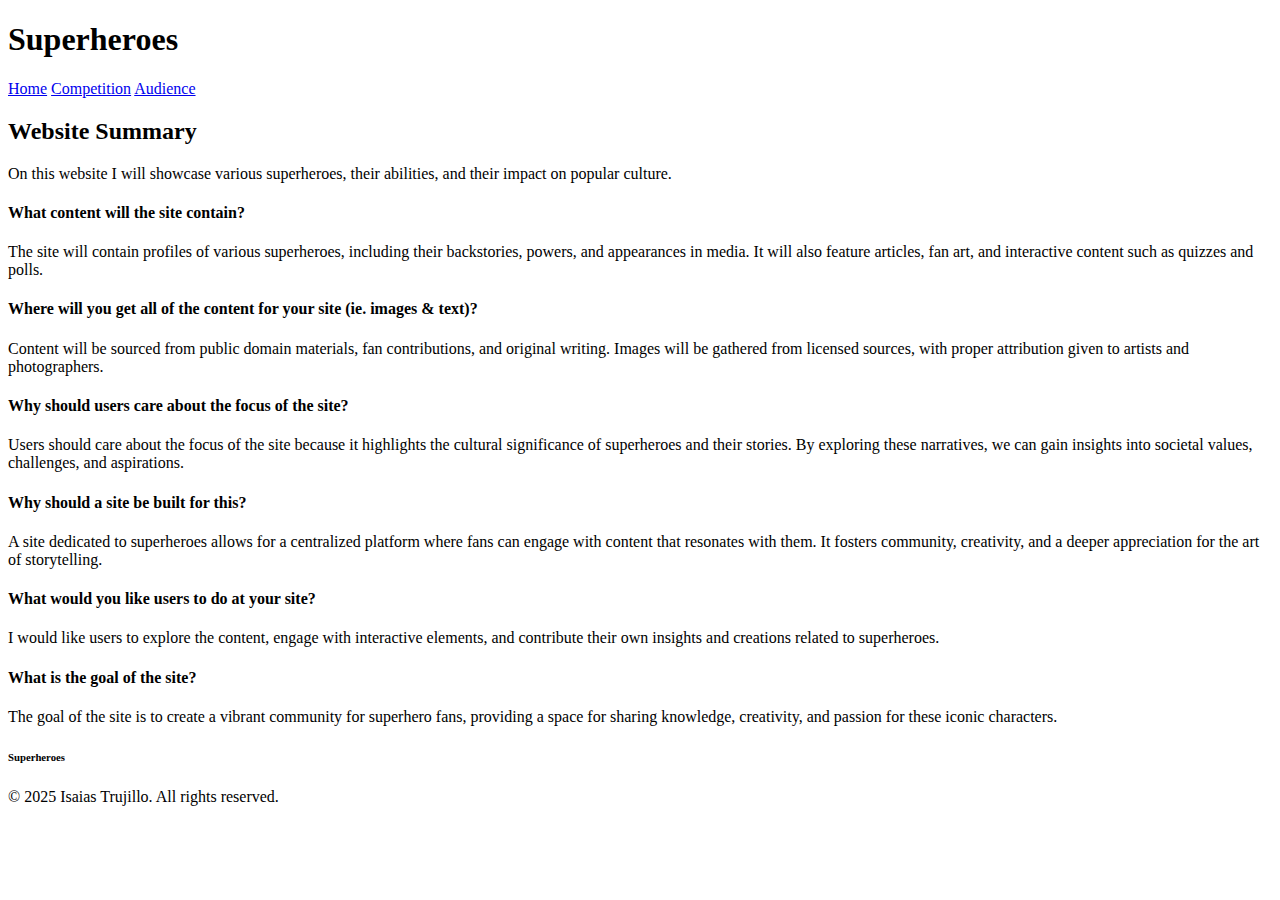
<file: milestone1/index.html>
<!DOCTYPE html>
<html lang="en">
<head>
    <meta charset="UTF-8">
    <meta name="robots" content="noindex, nofollow">
    <title>Milestone 1</title>
</head>
<body>
    <header>
        <h1> Superheroes</h1>

    <nav>
<a href="index.html">Home</a>
<a href="competition.html">Competition</a>
<a href="audience.html">Audience</a>
</nav>
    </header>
<main>
    <section>
         <h2>Website Summary</h2>
        <p>On this website I will showcase various superheroes, their abilities, and their impact on popular culture.</p>
    </section>
 <section> 
    <h4>What content will the site contain?</h4>
        <p>The site will contain profiles of various superheroes, including their backstories, powers, and appearances in media. It will also feature articles, fan art, and interactive content such as quizzes and polls.</p>
    <h4><b>Where will you get all of the content for your site (ie. images & text)?</b></h4>
        <p>Content will be sourced from public domain materials, fan contributions, and original writing. Images will be gathered from licensed sources, with proper attribution given to artists and photographers.</p>
</section>
<h4>Why should users care about the focus of the site?</h4>
<p>Users should care about the focus of the site because it highlights the cultural significance of superheroes and their stories. By exploring these narratives, we can gain insights into societal values, challenges, and aspirations.</p>
<h4>Why should a site be built for this?</h4>
<p>A site dedicated to superheroes allows for a centralized platform where fans can engage with content that resonates with them. It fosters community, creativity, and a deeper appreciation for the art of storytelling.</p>
</section>

<h4>What would you like users to do at your site?</h4>
<p>I would like users to explore the content, engage with interactive elements, and contribute their own insights and creations related to superheroes.</p>
<h4>What is the goal of the site?</h4>
<p>The goal of the site is to create a vibrant community for superhero fans, providing a space for sharing knowledge, creativity, and passion for these iconic characters.</p>
<section>
        
</main>
<footer>
    <h6>Superheroes</h6>&copy; 2025 Isaias Trujillo. All rights reserved.</h6>
</footer>
</body>
</html>
</file>
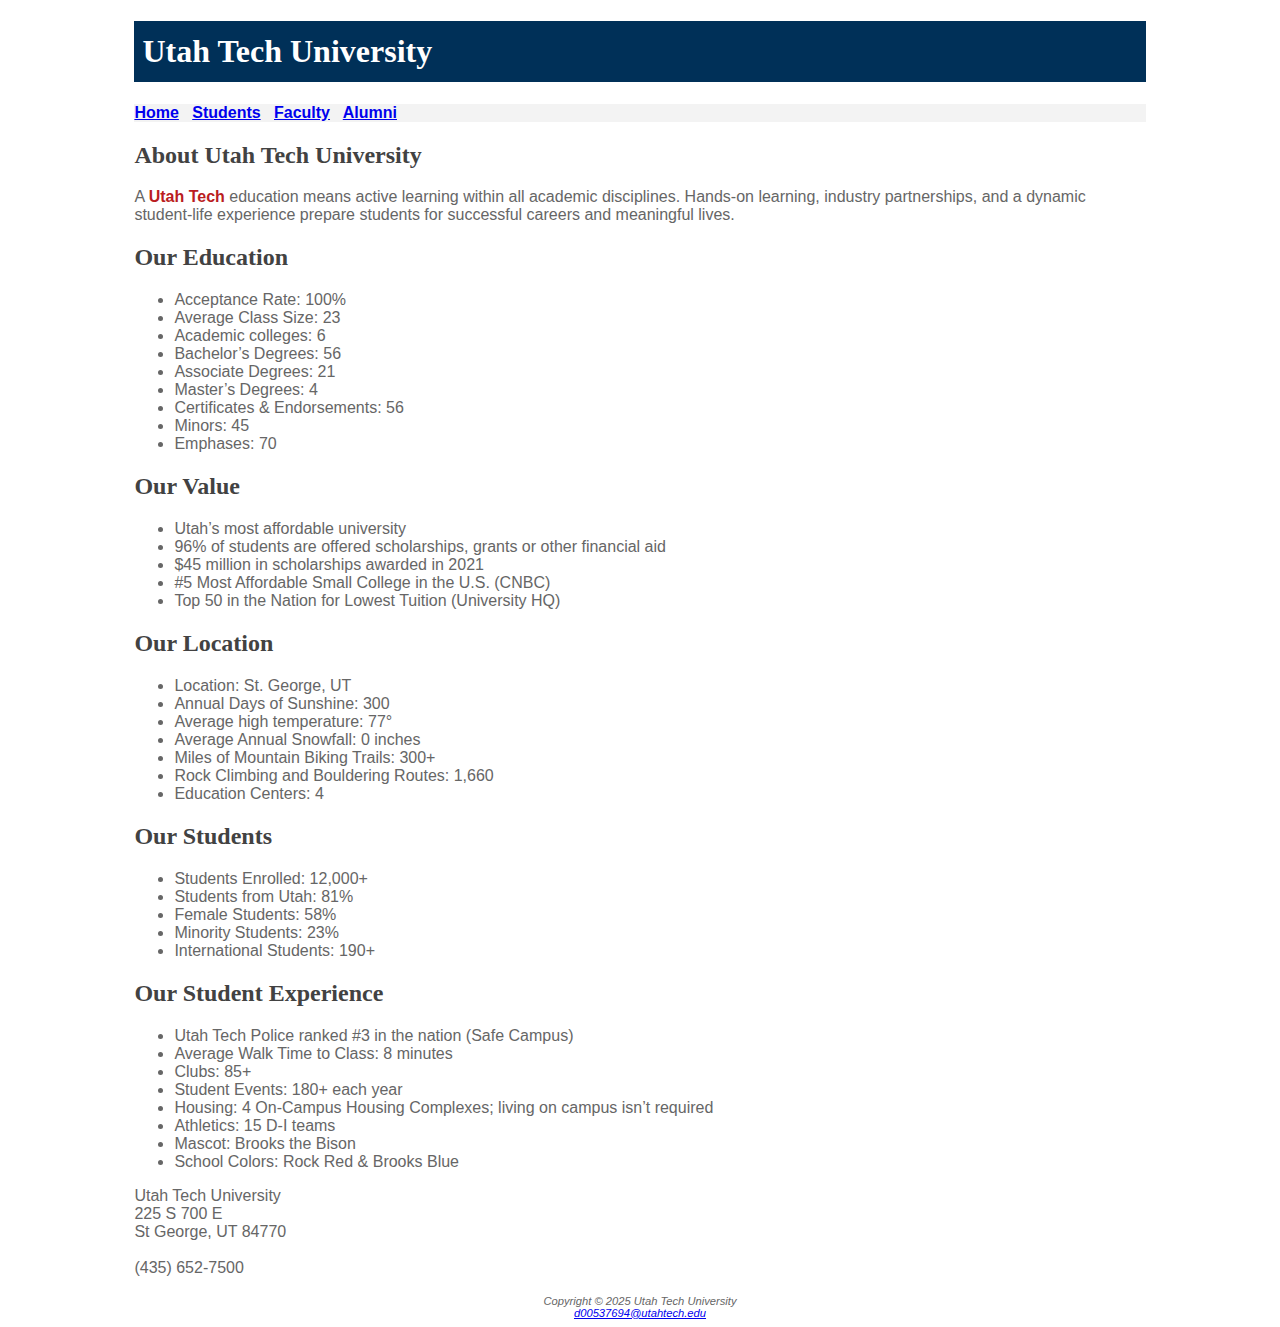
<file: utahtech2/index.html>
<!DOCTYPE html>
<html lang="en">
<head>
<title>Utah Tech University</title>
  <meta charset="utf-8">
  <meta name="robots" content="noindex, nofollow">
  <link rel="stylesheet" href="style.css">
</head>
<body>
    <div id = "wrapper">
  <header>
   <h1>Utah Tech University</h1>
  </header>
  <nav>
      <a href="index.html">Home</a> &nbsp;
      <a href="students.html">Students</a> &nbsp;
      <a href="faculty.html">Faculty</a> &nbsp;
      <a href="alumni.html">Alumni</a>
  </nav>
  <main>
    <h2>About Utah Tech University</h2>
    <p>A <span class = "ut">Utah Tech</span> education means active learning within all academic disciplines. Hands-on learning, industry partnerships, and a dynamic student-life experience prepare students for successful careers and meaningful lives.</p>
    <h2>Our Education</h2>
    <ul>
      <li>Acceptance Rate: 100%</li>
      <li>Average Class Size: 23</li>
      <li>Academic colleges: 6</li>
      <li>Bachelor’s Degrees: 56</li>
      <li>Associate Degrees: 21</li>
      <li>Master’s Degrees: 4</li>
      <li>Certificates & Endorsements: 56</li>
      <li>Minors: 45</li>
      <li>Emphases: 70</li>
    </ul>
    <h2>Our Value</h2>
    <ul>
      <li>Utah’s most affordable university</li>
      <li>96% of students are offered scholarships, grants or other financial aid</li>
      <li>$45 million in scholarships awarded in 2021</li>
      <li>#5 Most Affordable Small College in the U.S. (CNBC)</li>
      <li>Top 50 in the Nation for Lowest Tuition (University HQ)</li>
    </ul>
    <h2>Our Location</h2>
    <ul>
      <li>Location: St. George, UT</li>
      <li>Annual Days of Sunshine: 300</li>
      <li>Average high temperature: 77°</li>
      <li>Average Annual Snowfall: 0 inches</li>
      <li>Miles of Mountain Biking Trails: 300+</li>
      <li>Rock Climbing and Bouldering Routes: 1,660</li>
      <li>Education Centers: 4</li>
    </ul>
    <h2>Our Students</h2>
    <ul>
      <li>Students Enrolled: 12,000+</li>
      <li>Students from Utah: 81%</li>
      <li>Female Students: 58%</li>
      <li>Minority Students: 23%</li>
      <li>International Students: 190+</li>
    </ul>
    <h2>Our Student Experience</h2>
    <ul>
      <li>Utah Tech Police ranked #3 in the nation (Safe Campus)</li>
      <li>Average Walk Time to Class: 8 minutes</li>
      <li>Clubs: 85+</li>
      <li>Student Events: 180+ each year</li>
      <li>Housing: 4 On-Campus Housing Complexes; living on campus isn’t required</li>
      <li>Athletics: 15 D-I teams</li>
      <li>Mascot: Brooks the Bison</li>
      <li>School Colors: Rock Red & Brooks Blue</li>
    </ul>
    <div>
      Utah Tech University<br>
      225 S 700 E<br>
      St George, UT 84770<br><br>
      (435) 652-7500<br><br>
    </div>
  </main>
  <footer>
      Copyright &copy; 2025 Utah Tech University<br>
      <a href="mailto:d00537694@utahtech.edu">d00537694@utahtech.edu</a>
  </footer>
</div>
</body>
</html>
</file>
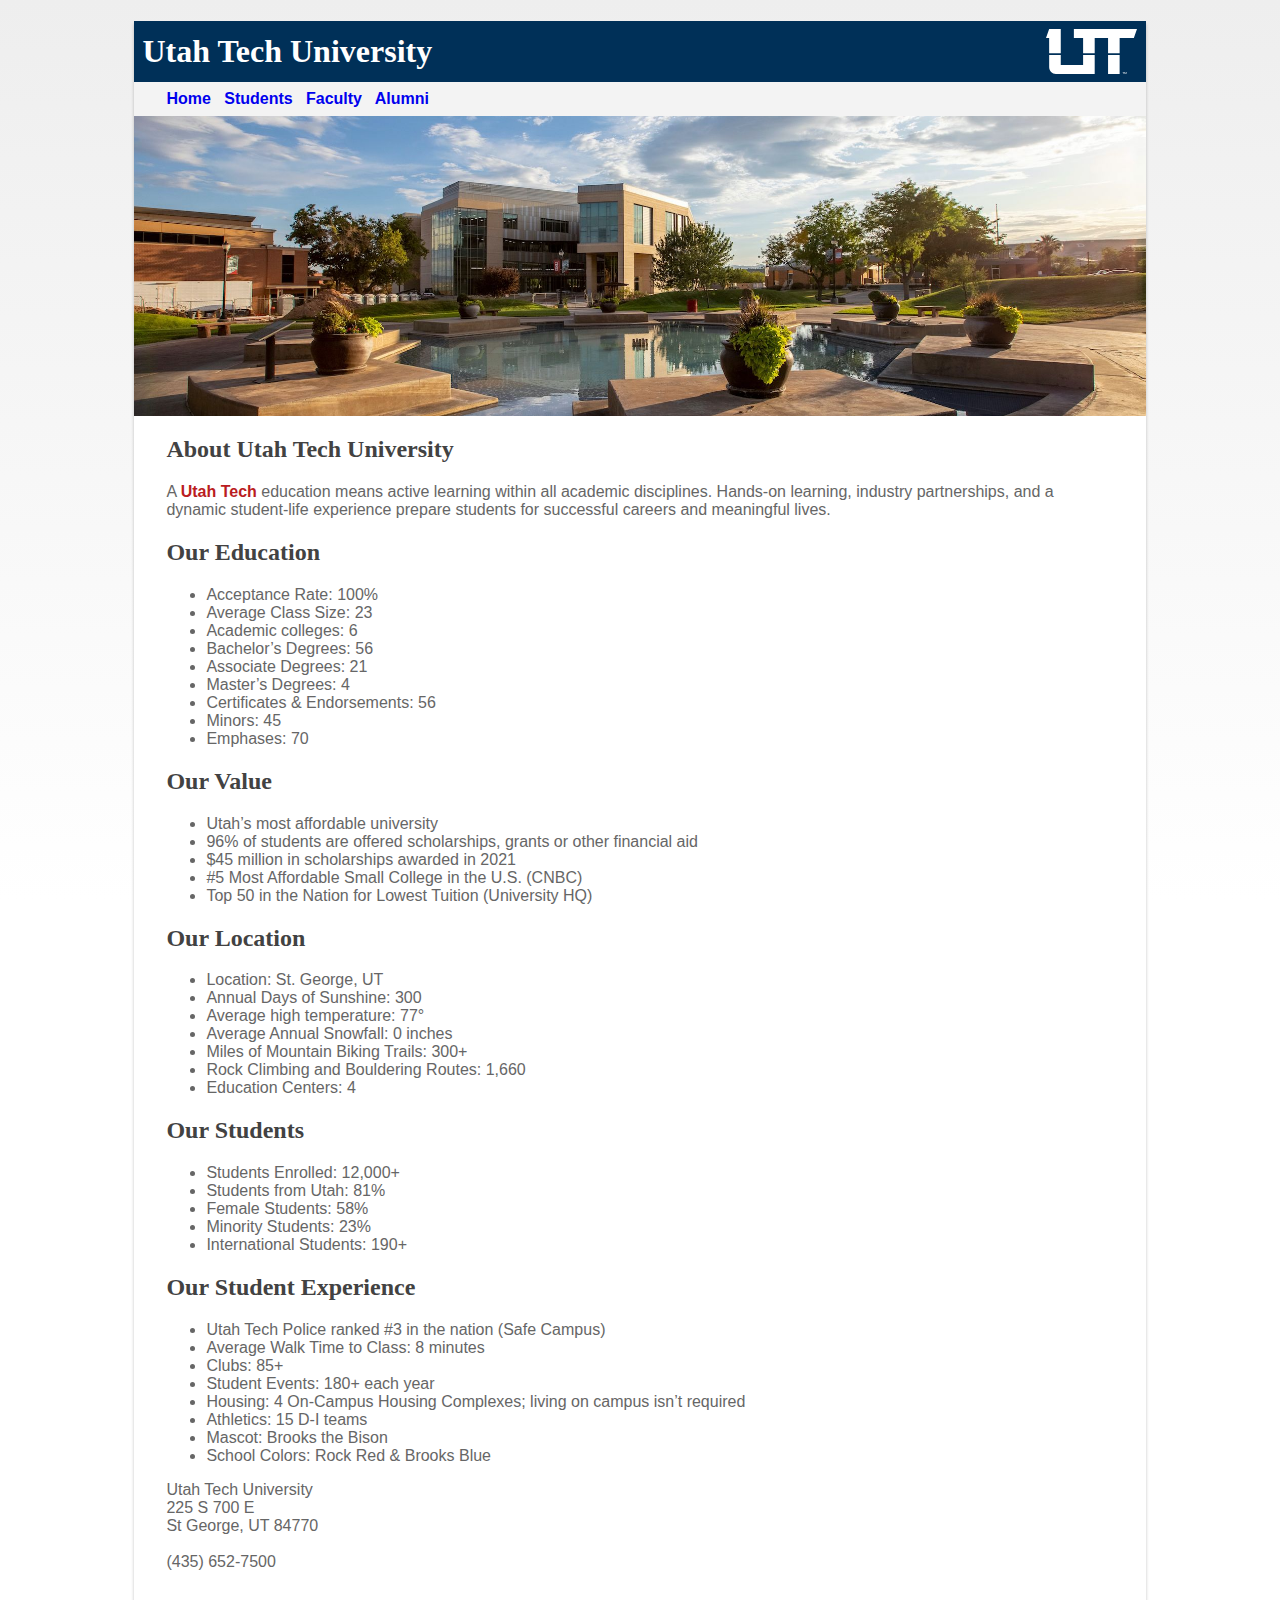
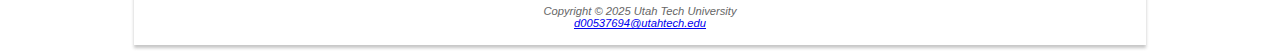
<file: utahtech3/index.html>
<!DOCTYPE html>
<html lang="en">
<head>

<title>Utah Tech University</title>
  <meta charset="utf-8">
  <meta name="robots" content="noindex, nofollow">
  <link rel="stylesheet" href="style.css">
</head>
<body>
<div id = "wrapper">
  <header>
   <h1>Utah Tech University</h1>
  </header>
  <nav>
      <a href="index.html">Home</a> &nbsp;
      <a href="students.html">Students</a> &nbsp;
      <a href="faculty.html">Faculty</a> &nbsp;
      <a href="alumni.html">Alumni</a>
  </nav>
  <div id="homehero"> 
  </div>
  <main>
    <h2>About Utah Tech University</h2>
    <p>A <span class = "ut">Utah Tech</span> education means active learning within all academic disciplines. Hands-on learning, industry partnerships, and a dynamic student-life experience prepare students for successful careers and meaningful lives.</p>
    <h2>Our Education</h2>
    <ul>
      <li>Acceptance Rate: 100%</li>
      <li>Average Class Size: 23</li>
      <li>Academic colleges: 6</li>
      <li>Bachelor’s Degrees: 56</li>
      <li>Associate Degrees: 21</li>
      <li>Master’s Degrees: 4</li>
      <li>Certificates & Endorsements: 56</li>
      <li>Minors: 45</li>
      <li>Emphases: 70</li>
    </ul>
    <h2>Our Value</h2>
    <ul>
      <li>Utah’s most affordable university</li>
      <li>96% of students are offered scholarships, grants or other financial aid</li>
      <li>$45 million in scholarships awarded in 2021</li>
      <li>#5 Most Affordable Small College in the U.S. (CNBC)</li>
      <li>Top 50 in the Nation for Lowest Tuition (University HQ)</li>
    </ul>
    <h2>Our Location</h2>
    <ul>
      <li>Location: St. George, UT</li>
      <li>Annual Days of Sunshine: 300</li>
      <li>Average high temperature: 77°</li>
      <li>Average Annual Snowfall: 0 inches</li>
      <li>Miles of Mountain Biking Trails: 300+</li>
      <li>Rock Climbing and Bouldering Routes: 1,660</li>
      <li>Education Centers: 4</li>
    </ul>
    <h2>Our Students</h2>
    <ul>
      <li>Students Enrolled: 12,000+</li>
      <li>Students from Utah: 81%</li>
      <li>Female Students: 58%</li>
      <li>Minority Students: 23%</li>
      <li>International Students: 190+</li>
    </ul>
    <h2>Our Student Experience</h2>
    <ul>
      <li>Utah Tech Police ranked #3 in the nation (Safe Campus)</li>
      <li>Average Walk Time to Class: 8 minutes</li>
      <li>Clubs: 85+</li>
      <li>Student Events: 180+ each year</li>
      <li>Housing: 4 On-Campus Housing Complexes; living on campus isn’t required</li>
      <li>Athletics: 15 D-I teams</li>
      <li>Mascot: Brooks the Bison</li>
      <li>School Colors: Rock Red & Brooks Blue</li>
    </ul>
    <div>
      Utah Tech University<br>
      225 S 700 E<br>
      St George, UT 84770<br><br>
      (435) 652-7500<br><br>
    </div>
  </main>
  <footer>
      Copyright &copy; 2025 Utah Tech University<br>
      <a href="mailto:d00537694@utahtech.edu">d00537694@utahtech.edu</a>
  </footer>
</div>
</body>
</html>
</file>
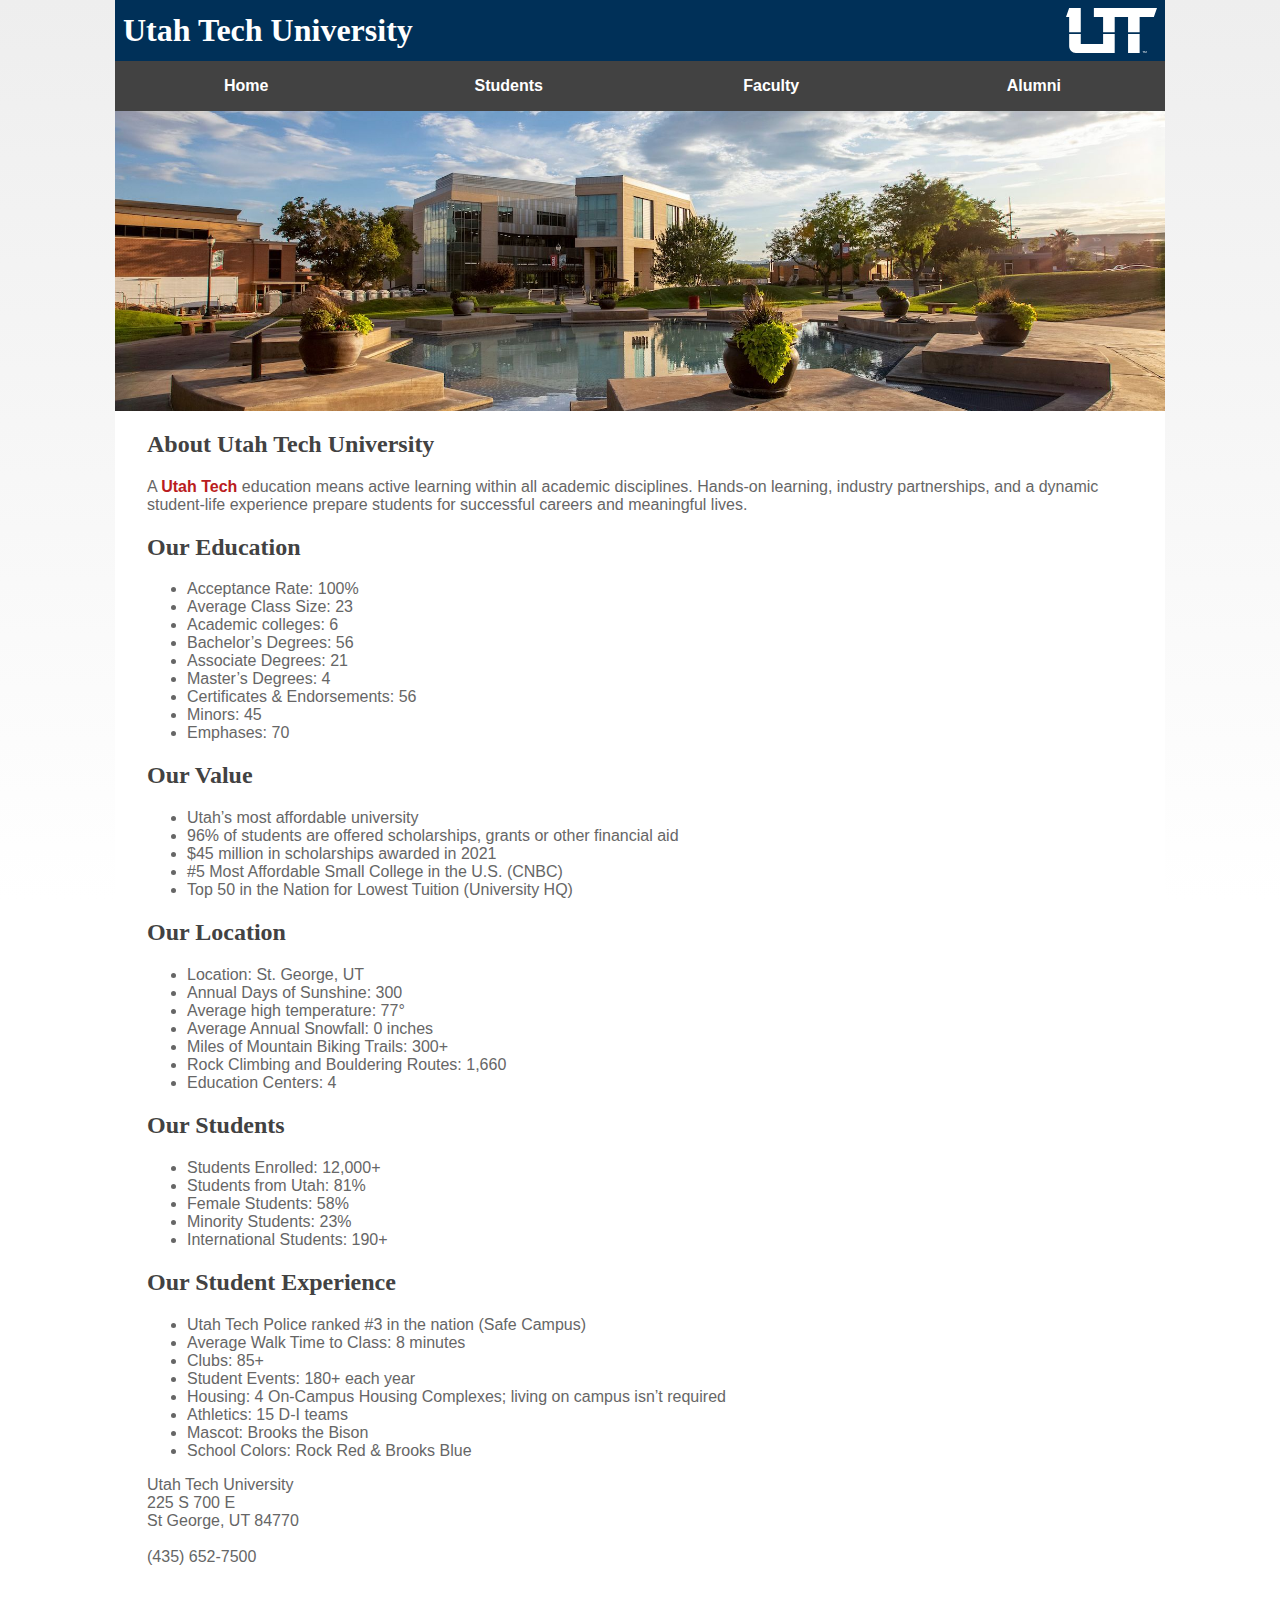
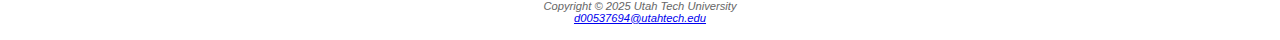
<file: utahtech4/index.html>
<!DOCTYPE html>
<html lang="en">
<head>

<title>Utah Tech University</title>
  <meta charset="utf-8">
  <meta name="robots" content="noindex, nofollow">
  <link rel="stylesheet" href="style.css">
</head>
<body>
<div id = "wrapper">
  <header>
    <h1><a href="index.html">Utah Tech University</a></h1>
  </header>
  <nav>
    <ul>
      <li><a href="index.html">Home</a></li>
      <li><a href="students.html">Students</a></li>
      <li><a href="faculty.html">Faculty</a></li>
      <li><a href="alumni.html">Alumni</a></li>
    </ul>
  </nav>
  <div id="homehero"> 
  </div>
  <main>
    <h2>About Utah Tech University</h2>
    <p>A <span class = "ut">Utah Tech</span> education means active learning within all academic disciplines. Hands-on learning, industry partnerships, and a dynamic student-life experience prepare students for successful careers and meaningful lives.</p>
    <h2>Our Education</h2>
    <ul>
      <li>Acceptance Rate: 100%</li>
      <li>Average Class Size: 23</li>
      <li>Academic colleges: 6</li>
      <li>Bachelor’s Degrees: 56</li>
      <li>Associate Degrees: 21</li>
      <li>Master’s Degrees: 4</li>
      <li>Certificates & Endorsements: 56</li>
      <li>Minors: 45</li>
      <li>Emphases: 70</li>
    </ul>
    <h2>Our Value</h2>
    <ul>
      <li>Utah’s most affordable university</li>
      <li>96% of students are offered scholarships, grants or other financial aid</li>
      <li>$45 million in scholarships awarded in 2021</li>
      <li>#5 Most Affordable Small College in the U.S. (CNBC)</li>
      <li>Top 50 in the Nation for Lowest Tuition (University HQ)</li>
    </ul>
    <h2>Our Location</h2>
    <ul>
      <li>Location: St. George, UT</li>
      <li>Annual Days of Sunshine: 300</li>
      <li>Average high temperature: 77°</li>
      <li>Average Annual Snowfall: 0 inches</li>
      <li>Miles of Mountain Biking Trails: 300+</li>
      <li>Rock Climbing and Bouldering Routes: 1,660</li>
      <li>Education Centers: 4</li>
    </ul>
    <h2>Our Students</h2>
    <ul>
      <li>Students Enrolled: 12,000+</li>
      <li>Students from Utah: 81%</li>
      <li>Female Students: 58%</li>
      <li>Minority Students: 23%</li>
      <li>International Students: 190+</li>
    </ul>
    <h2>Our Student Experience</h2>
    <ul>
      <li>Utah Tech Police ranked #3 in the nation (Safe Campus)</li>
      <li>Average Walk Time to Class: 8 minutes</li>
      <li>Clubs: 85+</li>
      <li>Student Events: 180+ each year</li>
      <li>Housing: 4 On-Campus Housing Complexes; living on campus isn’t required</li>
      <li>Athletics: 15 D-I teams</li>
      <li>Mascot: Brooks the Bison</li>
      <li>School Colors: Rock Red & Brooks Blue</li>
    </ul>
    <div>
      Utah Tech University<br>
      225 S 700 E<br>
      St George, UT 84770<br><br>
      (435) 652-7500<br><br>
    </div>
  </main>
  <footer>
      Copyright &copy; 2025 Utah Tech University<br>
      <a href="mailto:d00537694@utahtech.edu">d00537694@utahtech.edu</a>
  </footer>
</div>
</body>
</html>
</file>
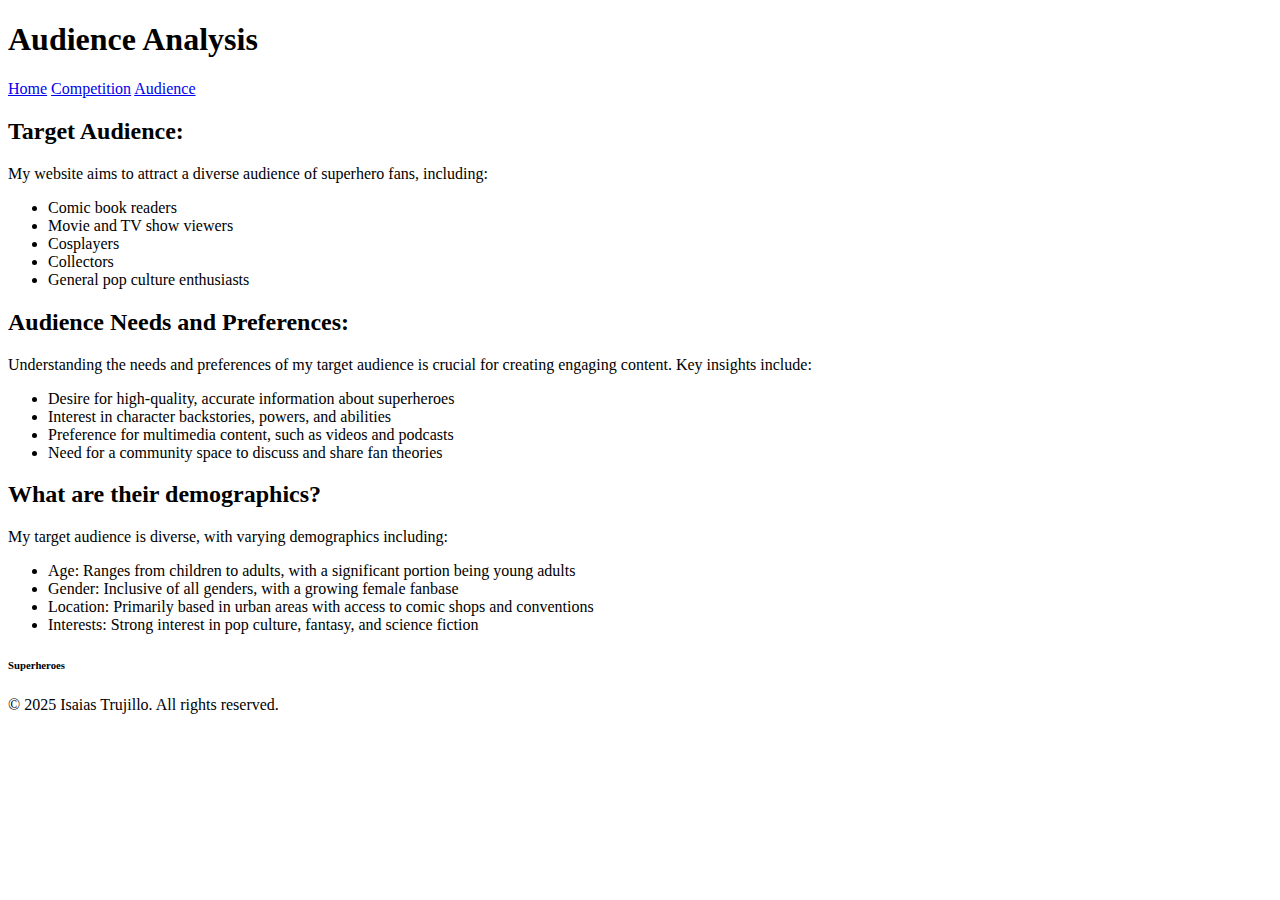
<file: milestone1/audience.html>
<!DOCTYPE html>
<html lang="en">
<head>
    <meta charset="UTF-8">
    <meta name="robots" content="noindex, nofollow">
    <title>Audience Analysis</title>
</head>
<body>
    <header>
        <h1>Audience Analysis</h1>
        <nav>
            <a href="index.html">Home</a>
            <a href="competition.html">Competition</a>
            <a href="audience.html">Audience</a>
        </nav>
    </header>
    <main>
        <section>
            <h2>Target Audience:</h2>
            <p>My website aims to attract a diverse audience of superhero fans, including:
                <ul>
                    <li>Comic book readers</li>
                    <li>Movie and TV show viewers</li>
                    <li>Cosplayers</li>
                    <li>Collectors</li>
                    <li>General pop culture enthusiasts</li>
                </ul>
            </p>
        </section>
        <section>
            <h2>Audience Needs and Preferences:</h2>
            <p>Understanding the needs and preferences of my target audience is crucial for creating engaging content. Key insights include:
                <ul>
                    <li>Desire for high-quality, accurate information about superheroes</li>
                    <li>Interest in character backstories, powers, and abilities</li>
                    <li>Preference for multimedia content, such as videos and podcasts</li>
                    <li>Need for a community space to discuss and share fan theories</li>
                </ul>
            </p>
        </section>
        <section>
            <h2> What are their demographics?</h2>
            <p>My target audience is diverse, with varying demographics including:
                <ul>
                    <li>Age: Ranges from children to adults, with a significant portion being young adults</li>
                    <li>Gender: Inclusive of all genders, with a growing female fanbase</li>
                    <li>Location: Primarily based in urban areas with access to comic shops and conventions</li>
                    <li>Interests: Strong interest in pop culture, fantasy, and science fiction</li>
                </ul>
            </p>
        </section>
    </main>
    <footer>
        <h6>Superheroes</h6>&copy; 2025 Isaias Trujillo. All rights reserved.</h6>
    </footer>
</body>
</html>
</file>
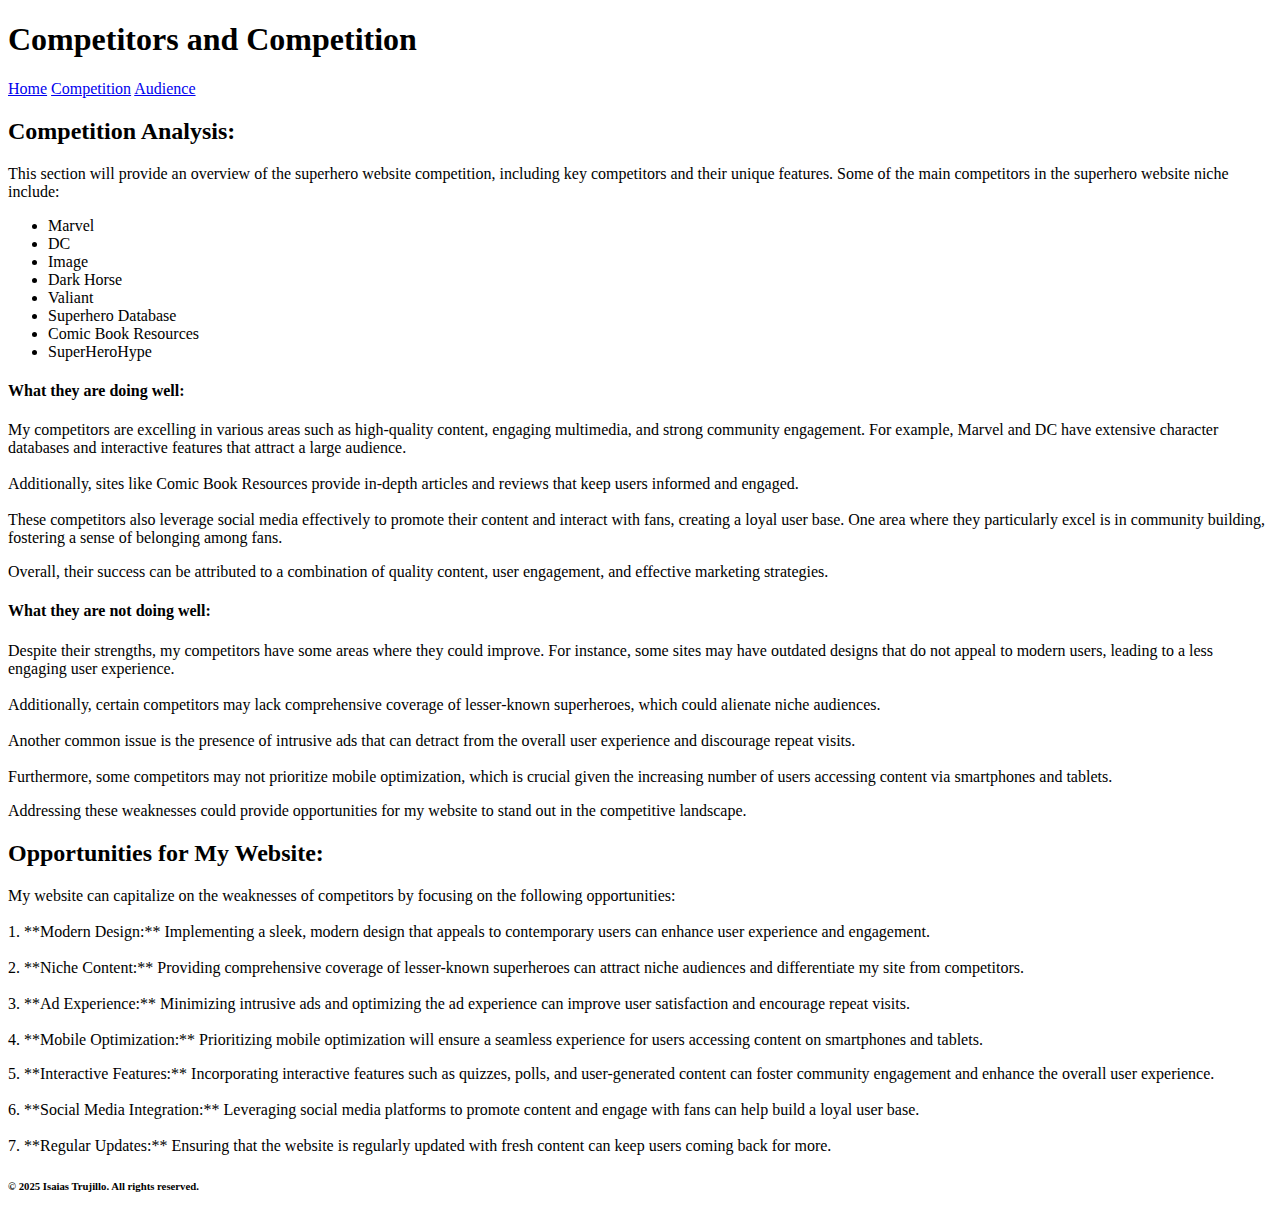
<file: milestone1/competition.html>
<!DOCTYPE html>
<html lang="en">
<head>
    <meta charset="UTF-8">
    <meta name="robots" content="noindex, nofollow">
    <title>Competitors and Competition</title>
</head>
<body>
    <header>
        <h1>Competitors and Competition</h1>
        <nav>
            <a href="index.html">Home</a>
            <a href="competition.html">Competition</a>
            <a href="audience.html">Audience</a>
        </nav>
    </header>
    <main>
        <section>
            <h2>Competition Analysis:</h2>
            <p>This section will provide an overview of the superhero website competition, including key competitors and their unique features.
                Some of the main competitors in the superhero website niche include:
            </p>
                <ul>    
                    <li>Marvel</li>
                    <li>DC</li>
                    <li>Image</li>
                    <li>Dark Horse</li>
                    <li>Valiant</li>
                    <li>Superhero Database</li>
                    <li>Comic Book Resources</li>
                    <li>SuperHeroHype</li>
                </ul>
            </p>
        </section>
        <section>
            <h4> What they are doing well:</h4>
            <p>My competitors are excelling in various areas such as high-quality content, engaging multimedia, and strong community engagement. For example, Marvel and DC have extensive character databases and interactive features that attract a large audience.
                <br><br>Additionally, sites like Comic Book Resources provide in-depth articles and reviews that keep users informed and engaged.
                <br><br>These competitors also leverage social media effectively to promote their content and interact with fans, creating a loyal user base.
                One area where they particularly excel is in community building, fostering a sense of belonging among fans.
                <P>Overall, their success can be attributed to a combination of quality content, user engagement, and effective marketing strategies.</P>

            </p>

            <h4>What they are not doing well:</h4>
            <p>Despite their strengths, my competitors have some areas where they could improve. For instance, some sites may have outdated designs that do not appeal to modern users, leading to a less engaging user experience.
                <br><br>Additionally, certain competitors may lack comprehensive coverage of lesser-known superheroes, which could alienate niche audiences.
                <br><br>Another common issue is the presence of intrusive ads that can detract from the overall user experience and discourage repeat visits.
                <br><br>Furthermore, some competitors may not prioritize mobile optimization, which is crucial given the increasing number of users accessing content via smartphones and tablets.
                <P>Addressing these weaknesses could provide opportunities for my website to stand out in the competitive landscape.</P>
        </section>
        <h2>Opportunities for My Website:</h2>
        <p>My website can capitalize on the weaknesses of competitors by focusing on the following opportunities:
            <br><br>1. **Modern Design:** Implementing a sleek, modern design that appeals to contemporary users can enhance user experience and engagement.
            <br><br>2. **Niche Content:** Providing comprehensive coverage of lesser-known superheroes can attract niche audiences and differentiate my site from competitors.
            <br><br>3. **Ad Experience:** Minimizing intrusive ads and optimizing the ad experience can improve user satisfaction and encourage repeat visits.
            <br><br>4. **Mobile Optimization:** Prioritizing mobile optimization will ensure a seamless experience for users accessing content on smartphones and tablets.
        </p>
        <p>5. **Interactive Features:** Incorporating interactive features such as quizzes, polls, and user-generated content can foster community engagement and enhance the overall user experience.
            <br><br>6. **Social Media Integration:** Leveraging social media platforms to promote content and engage with fans can help build a loyal user base.
            <br><br>7. **Regular Updates:** Ensuring that the website is regularly updated with fresh content can keep users coming back for more.
    </main>
    <footer>
        <h6>&copy; 2025 Isaias Trujillo. All rights reserved.</h6>
    </footer>
</body>
</html>
</file>
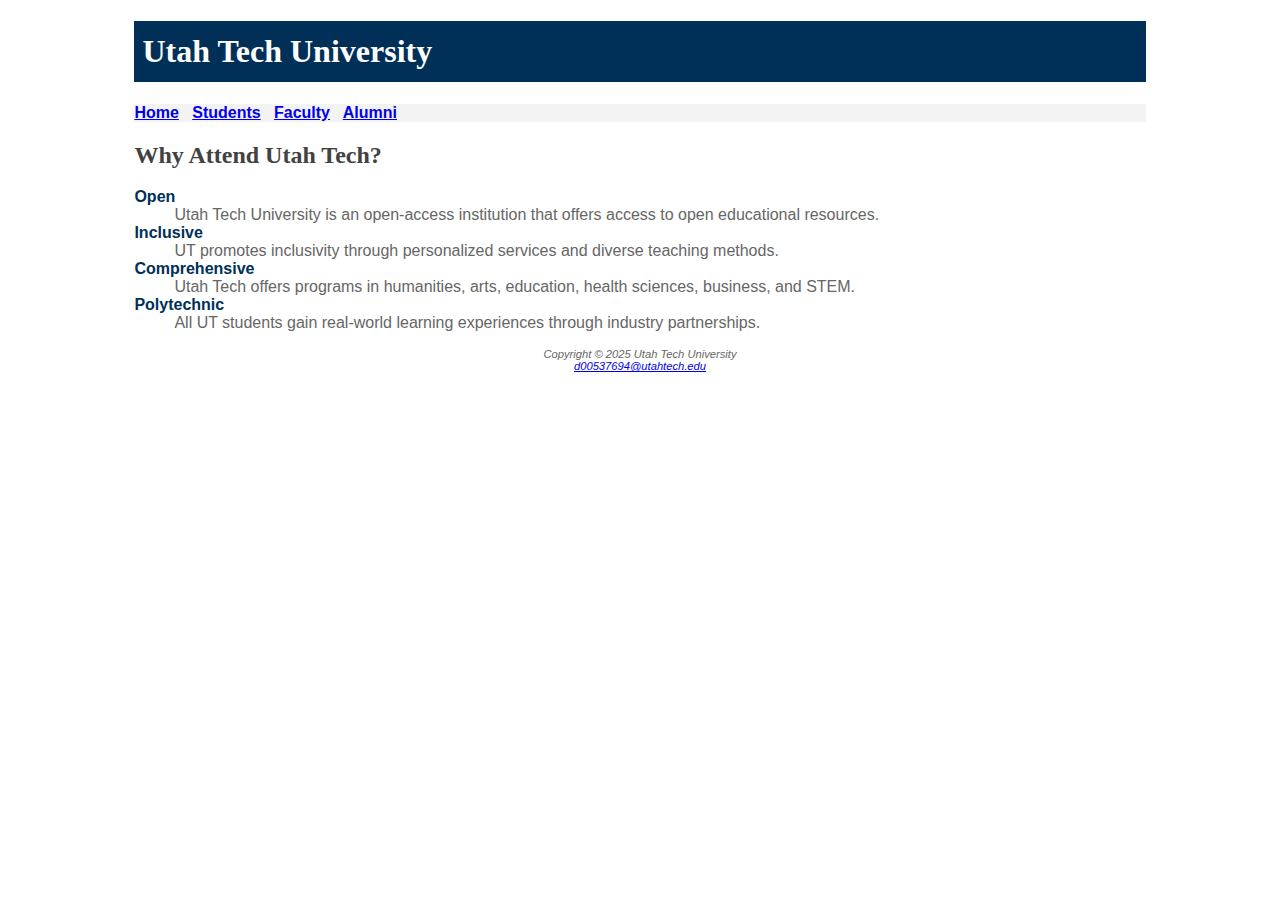
<file: utahtech2/students.html>
<!DOCTYPE html>
<html lang="en">
<head>
<title>Utah Tech University :: Students</title>
  <meta charset="utf-8">
  <meta name="robots" content="noindex, nofollow">
  <link rel="stylesheet" href="style.css">
</head>
<body>
    <div id = "wrapper">
  <header>
    <h1>Utah Tech University</h1>
  </header>
  <nav>
      <a href="index.html">Home</a> &nbsp;
      <a href="students.html">Students</a> &nbsp;
      <a href="faculty.html">Faculty</a> &nbsp;
      <a href="alumni.html">Alumni</a>
  </nav>
  <main>
    <h2>Why Attend Utah Tech?</h2>
    <dl>
      <dt>Open</dt>
      <dd>Utah Tech University is an open-access institution that offers access to open educational resources.</dd>
      <dt>Inclusive</dt>
      <dd>UT promotes inclusivity through personalized services and diverse teaching methods.</dd>
      <dt>Comprehensive</dt>
      <dd>Utah Tech offers programs in humanities, arts, education, health sciences, business, and STEM.</dd>
      <dt>Polytechnic</dt> <dd>All UT students gain real-world learning experiences through industry partnerships.</dd>
    </dl>
  </main>
  <footer>
      Copyright &copy; 2025 Utah Tech University<br>
      <a href="mailto:d00537694@utahtech.edu">d00537694@utahtech.edu</a>
  </footer>
</div>
</body>
</html>
</file>
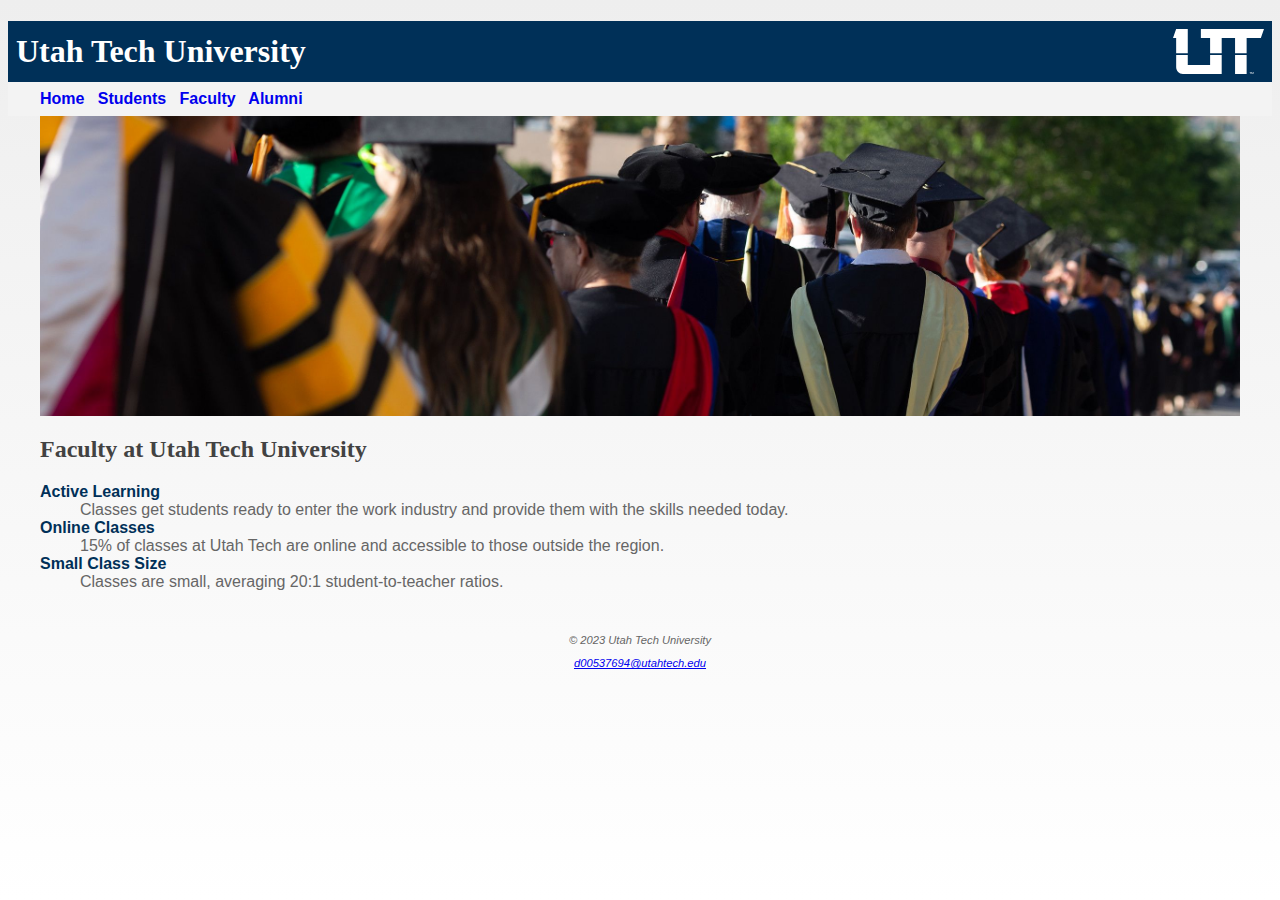
<file: utahtech3/faculty.html>
<!DOCTYPE html>
<html lang="en">
<head>
    <meta charset="UTF-8">
    <meta name="robots" content="noindex, nofollow">
    <title>Faculty Page</title>
    <link rel="stylesheet" href="style.css">
</head>
<body>
    <header>
        <h1> Utah Tech University</h1>
    </header>
    <nav>
      <a href="index.html">Home</a> &nbsp;
      <a href="students.html">Students</a> &nbsp;
      <a href="faculty.html">Faculty</a> &nbsp;
      <a href="alumni.html">Alumni</a>
  </nav>
    <main>
        <div id="facultyhero">
        </div>
        <h2>Faculty at Utah Tech University</h2>
        <dl>
            <dt>Active  Learning</dt>
            <dd>Classes get students ready to enter the work industry and provide them with the skills needed today.</dd>
            <dt>Online Classes</dt>
            <dd>15% of classes at Utah Tech are online and accessible to those outside the region.</dd>
            <dt>Small Class Size</dt>
            <dd>Classes are small, averaging 20:1 student-to-teacher ratios.</dd>
        </dl>
    </main>
    <footer>
        <p>&copy; 2023 Utah Tech University</p>
        <a href="mailto:d00537694@utahtech.edu">d00537694@utahtech.edu</a>
    </footer>
</body>
</html>
</file>
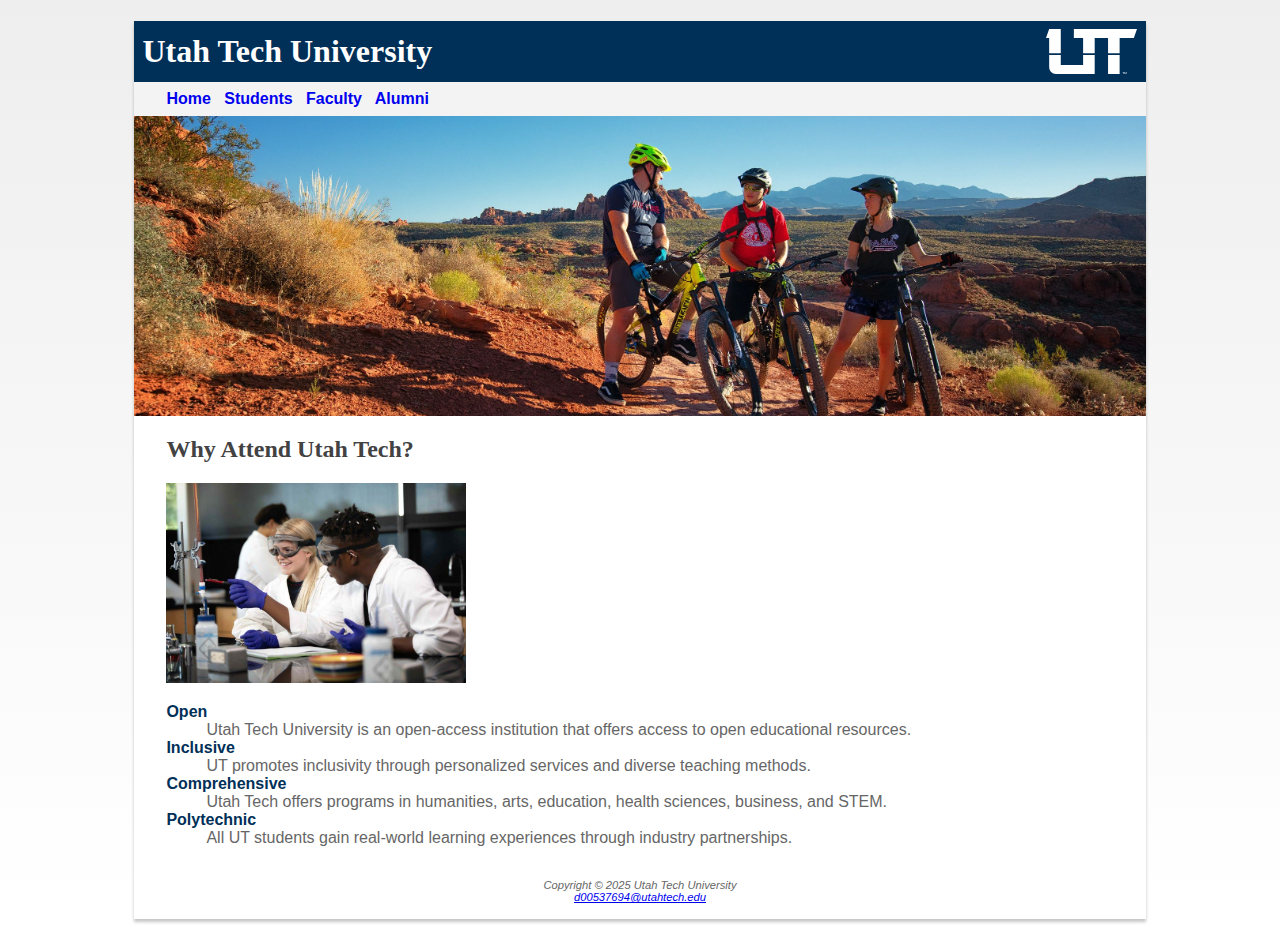
<file: utahtech3/students.html>
<!DOCTYPE html>
<html lang="en">

<head>
  <title>Utah Tech University :: Students</title>
  <meta charset="utf-8">
  <meta name="robots" content="noindex, nofollow">
  <link rel="stylesheet" href="style.css">
</head>
<body>
  <div id="wrapper"> 
    <header>
      <h1>Utah Tech University</h1>
    </header>
    <nav>
      <a href="index.html">Home</a> &nbsp;
      <a href="students.html">Students</a> &nbsp;
      <a href="faculty.html">Faculty</a> &nbsp;
      <a href="alumni.html">Alumni</a>
    </nav>
        <div id="studenthero">
        </div>
        <main>
        <h2>Why Attend Utah Tech?</h2>
        <img src="utahtechimages/students.jpg" alt="Students on Campus" title="Students on Campus">
          <div>
          <dl>
            <dt>Open</dt>
            <dd>Utah Tech University is an open-access institution that offers access to open educational resources.</dd>
            <dt>Inclusive</dt>
            <dd>UT promotes inclusivity through personalized services and diverse teaching methods.</dd>
            <dt>Comprehensive</dt>
            <dd>Utah Tech offers programs in humanities, arts, education, health sciences, business, and STEM.</dd>
            <dt>Polytechnic</dt>
            <dd>All UT students gain real-world learning experiences through industry partnerships.</dd>
          </dl>
          </div>
        </main>
        <footer>
          Copyright &copy; 2025 Utah Tech University<br>
          <a href="mailto:d00537694@utahtech.edu">d00537694@utahtech.edu</a>
        </footer>
      </div>
    </body>
</html>
</file>
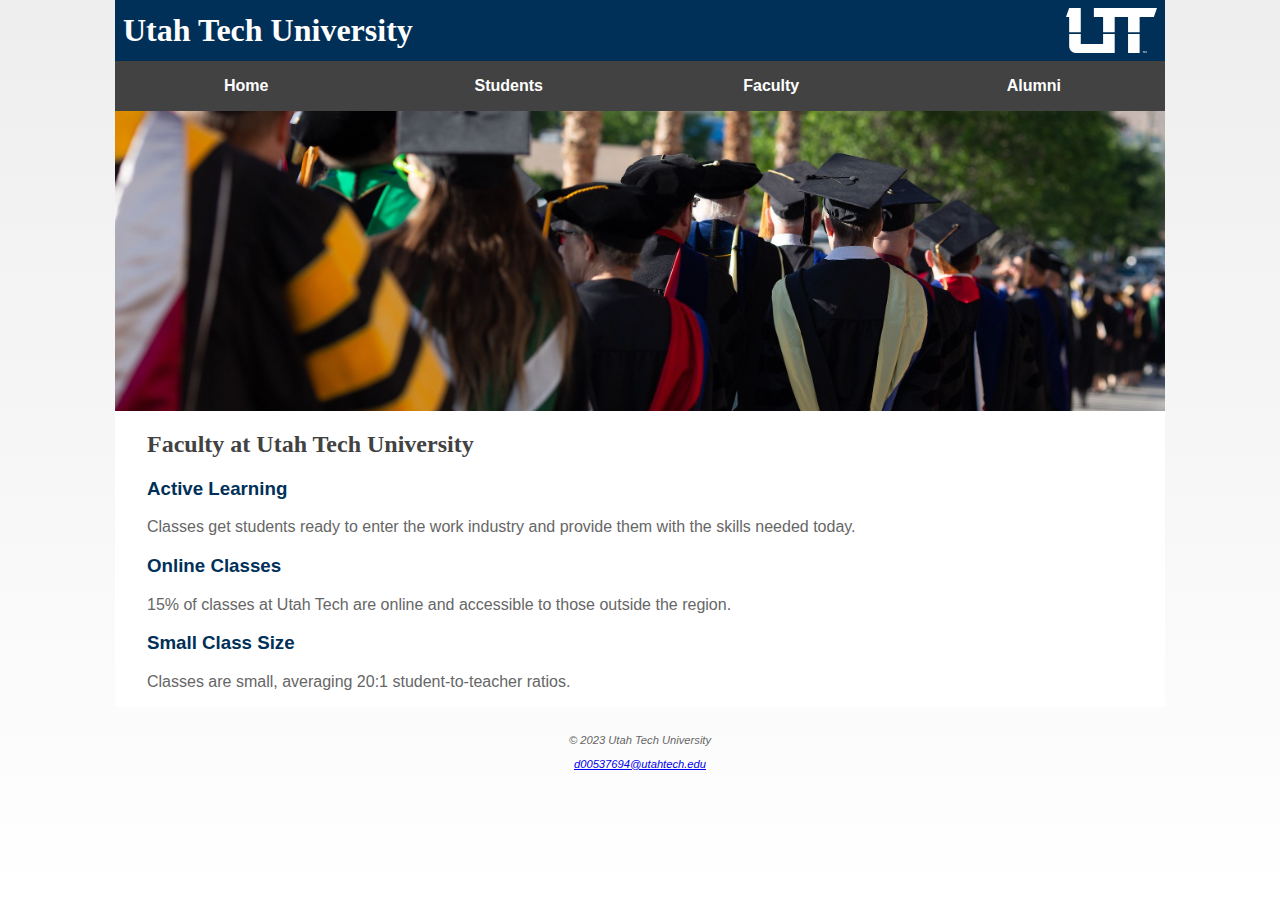
<file: utahtech4/faculty.html>
<!DOCTYPE html>
<html lang="en">
<head>
    <meta charset="UTF-8">
    <meta name="robots" content="noindex, nofollow">
    <title>Faculty Page</title>
    <link rel="stylesheet" href="style.css">
</head>
<body>
    <div id="wrapper"> 
    <header>
        <h1><a href="index.html">Utah Tech University</a></h1>
    </header>
    <nav>
        <ul>
            <li><a href="index.html">Home</a></li>
            <li><a href="students.html">Students</a></li>
            <li><a href="faculty.html">Faculty</a></li>
            <li><a href="alumni.html">Alumni</a></li>
        </ul>
    </nav>
        <div id="facultyhero">
        </div>
    <main>
        <h2>Faculty at Utah Tech University</h2>
            <h3>Active  Learning</h3>
            <p>Classes get students ready to enter the work industry and provide them with the skills needed today.</p>
            <h3>Online Classes</h3>
            <p>15% of classes at Utah Tech are online and accessible to those outside the region.</p>
            <h3>Small Class Size</h3>
            <p>Classes are small, averaging 20:1 student-to-teacher ratios.</p>
    </main>
    <footer>
        <p>&copy; 2023 Utah Tech University</p>
        <a href="mailto:d00537694@utahtech.edu">d00537694@utahtech.edu</a>
    </footer>
    </div>
</body>
</html>
</file>
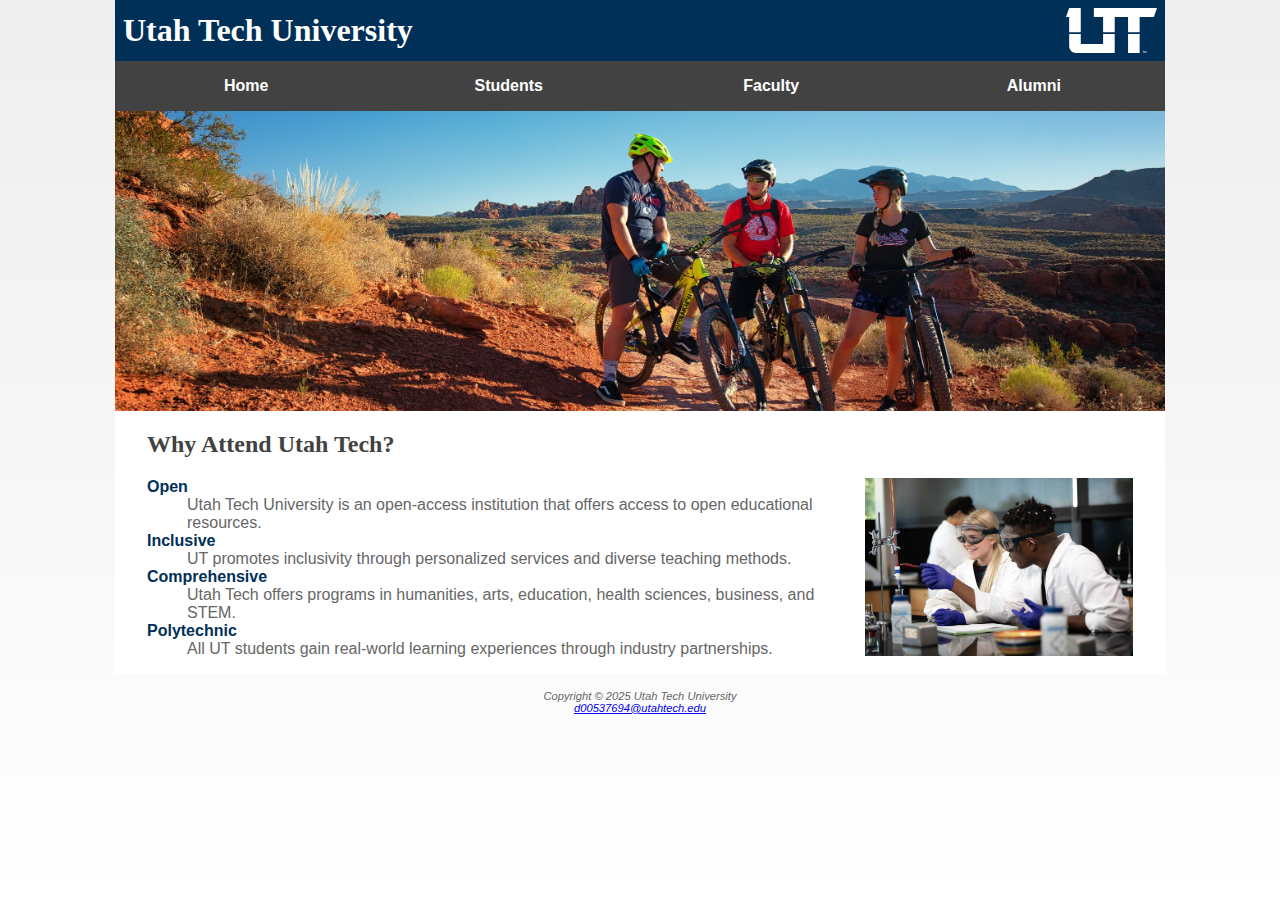
<file: utahtech4/students.html>
<!DOCTYPE html>
<html lang="en">

<head>
  <title>Utah Tech University :: Students</title>
  <meta charset="utf-8">
  <meta name="robots" content="noindex, nofollow">
  <link rel="stylesheet" href="style.css">
</head>
<body>
  <div id="wrapper"> 
    <header>
      <h1><a href="index.html">Utah Tech University</a></h1>
    </header>
    <nav>
      <ul>
        <li><a href="index.html">Home</a></li>
        <li><a href="students.html">Students</a></li>
        <li><a href="faculty.html">Faculty</a></li>
        <li><a href="alumni.html">Alumni</a></li>
      </ul>
    </nav>
        <div id="studenthero">
        </div>
        <main>
        <h2>Why Attend Utah Tech?</h2>
        <img src="utahtechimages/students.jpg" alt="Students on Campus" title="Students on Campus">
          <div>
          <dl>
            <dt>Open</dt>
            <dd>Utah Tech University is an open-access institution that offers access to open educational resources.</dd>
            <dt>Inclusive</dt>
            <dd>UT promotes inclusivity through personalized services and diverse teaching methods.</dd>
            <dt>Comprehensive</dt>
            <dd>Utah Tech offers programs in humanities, arts, education, health sciences, business, and STEM.</dd>
            <dt>Polytechnic</dt>
            <dd>All UT students gain real-world learning experiences through industry partnerships.</dd>
          </dl>
          </div>
        </main>
        <footer>
          Copyright &copy; 2025 Utah Tech University<br>
          <a href="mailto:d00537694@utahtech.edu">d00537694@utahtech.edu</a>
        </footer>
      </div>
    </body>
</html>
</file>
<file: utahtech2/style.css>
body {
    background-color: #FFFFFF;
    color: #666666;
    font-family: Verdana, sans-serif;
}
header {
  background-color: #003058;
  color: #FFFFFF;
  font-family: Georgia, serif;
}
header h1 {
  line-height: 140%;
  padding: .5rem;
}
nav {
  font-weight: bold;
  background-color: #F3F3F3;
}
h2 {
  color: #424242;
  font-family: Georgia, serif;
}
dt {
  color: #003058;
  font-weight: bold;
}
.ut {
  color: #BA1C21;
  font-weight: bold;
}
footer {
  font-size: 0.70rem;
  font-style: italic;
  text-align: center; 
}
#wrapper {
  width: 80%;
  margin-right: auto;
  margin-left: auto;
}
</file>
<file: utahtech3/style.css>
body {
  background-color: #FFFFFF;
  color: #666666;
  font-family: Verdana, sans-serif;
  background: linear-gradient(to bottom, #eeeeee, #ffffff);
  background-attachment: fixed;
}
header {
  background-color: #003058;
  color: #FFFFFF;
  font-family: Georgia, serif;
}
header {
  background-color: #003058;
  color: #FFFFFF;
  font-family: Georgia, serif;
}
main{
  padding-left: 2rem;
  padding-right: 2rem;
}
h1{
  background-image: url('utahtechimages/utahtechlogo.svg');
  background-position: right;
  background-repeat: no-repeat;
  background-origin: content-box;
  padding-left: 1rem;
  margin-bottom: 0;
  line-height: 140%;
  padding: .5rem;
}
#homehero{
  background-image: url('utahtechimages/homehero.jpg');
  background-size: cover;
  background-repeat: no-repeat;
  background-position: center;
  height: 300px;
}
#studenthero{
  background-image: url('utahtechimages/studenthero.jpg');
  background-size: cover;
  background-repeat: no-repeat;
  background-position: center;
  height: 300px;
}
#facultyhero{
  background-image: url('utahtechimages/facultyhero.jpg');
  background-size: cover;
  background-repeat: no-repeat;
  background-position: center;
  height: 300px;
}
nav {
  background-color: #F3F3F3;
  font-weight: bold;
  padding: .5rem;
  padding-left: 2rem;
}
nav a{
  text-decoration: none;
}
img{
  width: 300px;
}
h2 {
  color: #424242;
  font-family: Georgia, serif;
}
dt {
  color: #003058;
  font-weight: bold;
}
h3{
  font-weight: bold;
  color: #003058;
}
.ut {
  color: #BA1C21;
  font-weight: bold;
}
footer {
  font-size: 0.70rem;
  font-style: italic;
  text-align: center; 
  padding: 1rem;
}
#wrapper {
  background-color: #ffffff;
  min-width: 960px;
  max-width: 2048px;
  box-shadow: 0px 3px 3px rgba(66, 66, 66, 0.3);
  width: 80%;
  margin-left: auto;
  margin-right: auto;
}
</file>
<file: utahtech4/style.css>
body {
  background-color: #FFFFFF;
  color: #666666;
  font-family: Verdana, sans-serif;
  background: linear-gradient(to bottom, #eeeeee, #ffffff);
  background-attachment: fixed;
  margin: 0;
}
header {
  grid-column: 2 / -2;
  background-color: #003058;
  color: #FFFFFF;
  font-family: Georgia, serif;
}
main{
  grid-column: 2 / -2;
  background-color: #ffffff;
  padding-left: 2rem;
  padding-right: 2rem;
}
header h1{
  background-image: url('utahtechimages/utahtechlogo.svg');
  background-position: right;
  background-repeat: no-repeat;
  background-origin: content-box;
  padding-left: 1rem;
  margin: 0;
  line-height: 140%;
  padding: .5rem;
}
header h1 a{
  color: white;
  text-decoration: none;
}
#homehero{
  background-image: url('utahtechimages/homehero.jpg');
  background-size: cover;
  background-repeat: no-repeat;
  background-position: center;
  height: 300px;
  grid-column: 2 / -2;
}
#studenthero{
  background-image: url('utahtechimages/studenthero.jpg');
  background-size: cover;
  background-repeat: no-repeat;
  background-position: center;
  height: 300px;
  grid-column: 2 / -2;
}
#facultyhero{
  background-image: url('utahtechimages/facultyhero.jpg');
  background-size: cover;
  background-repeat: no-repeat;
  background-position: center;
  height: 300px;
  grid-column: 2 / -2;
}
nav {
  background-color: #424242;
  font-weight: bold;
  position: sticky;
  top: 0;
  grid-column: 2 / -2;
}
nav ul{
  list-style-type: none;
  margin: 0;
  padding: 0;
  display: flex;
  flex-flow: row nowrap;
}
nav ul li {
  width: 100%;
}
nav a{
  text-decoration: none;
  color: white;
  padding: 1rem 0rem;
  display: block;
  text-align: center;
}
nav a:hover {
  background-color: #BA1C21;
}
main img{
  float: right;
}
img{
  width: 300px;
  padding-left: 2rem;
}
h2 {
  color: #424242;
  font-family: Georgia, serif;
}
dt {
  color: #003058;
  font-weight: bold;
}
h3{
  font-weight: bold;
  color: #003058;
}
.ut {
  color: #BA1C21;
  font-weight: bold;
}
footer {
  font-size: 0.70rem;
  font-style: italic;
  text-align: center; 
  padding: 1rem;
  grid-column: 2 / -2;
}
#wrapper {
  display: grid;
  grid-auto-rows: minmax(0px, auto);
  grid-template-columns: minmax(0px, 1fr) repeat(6, minmax(0, 175px)) minmax(0px, 1fr);
}
* {
  box-sizing: border-box;
}
</file>
